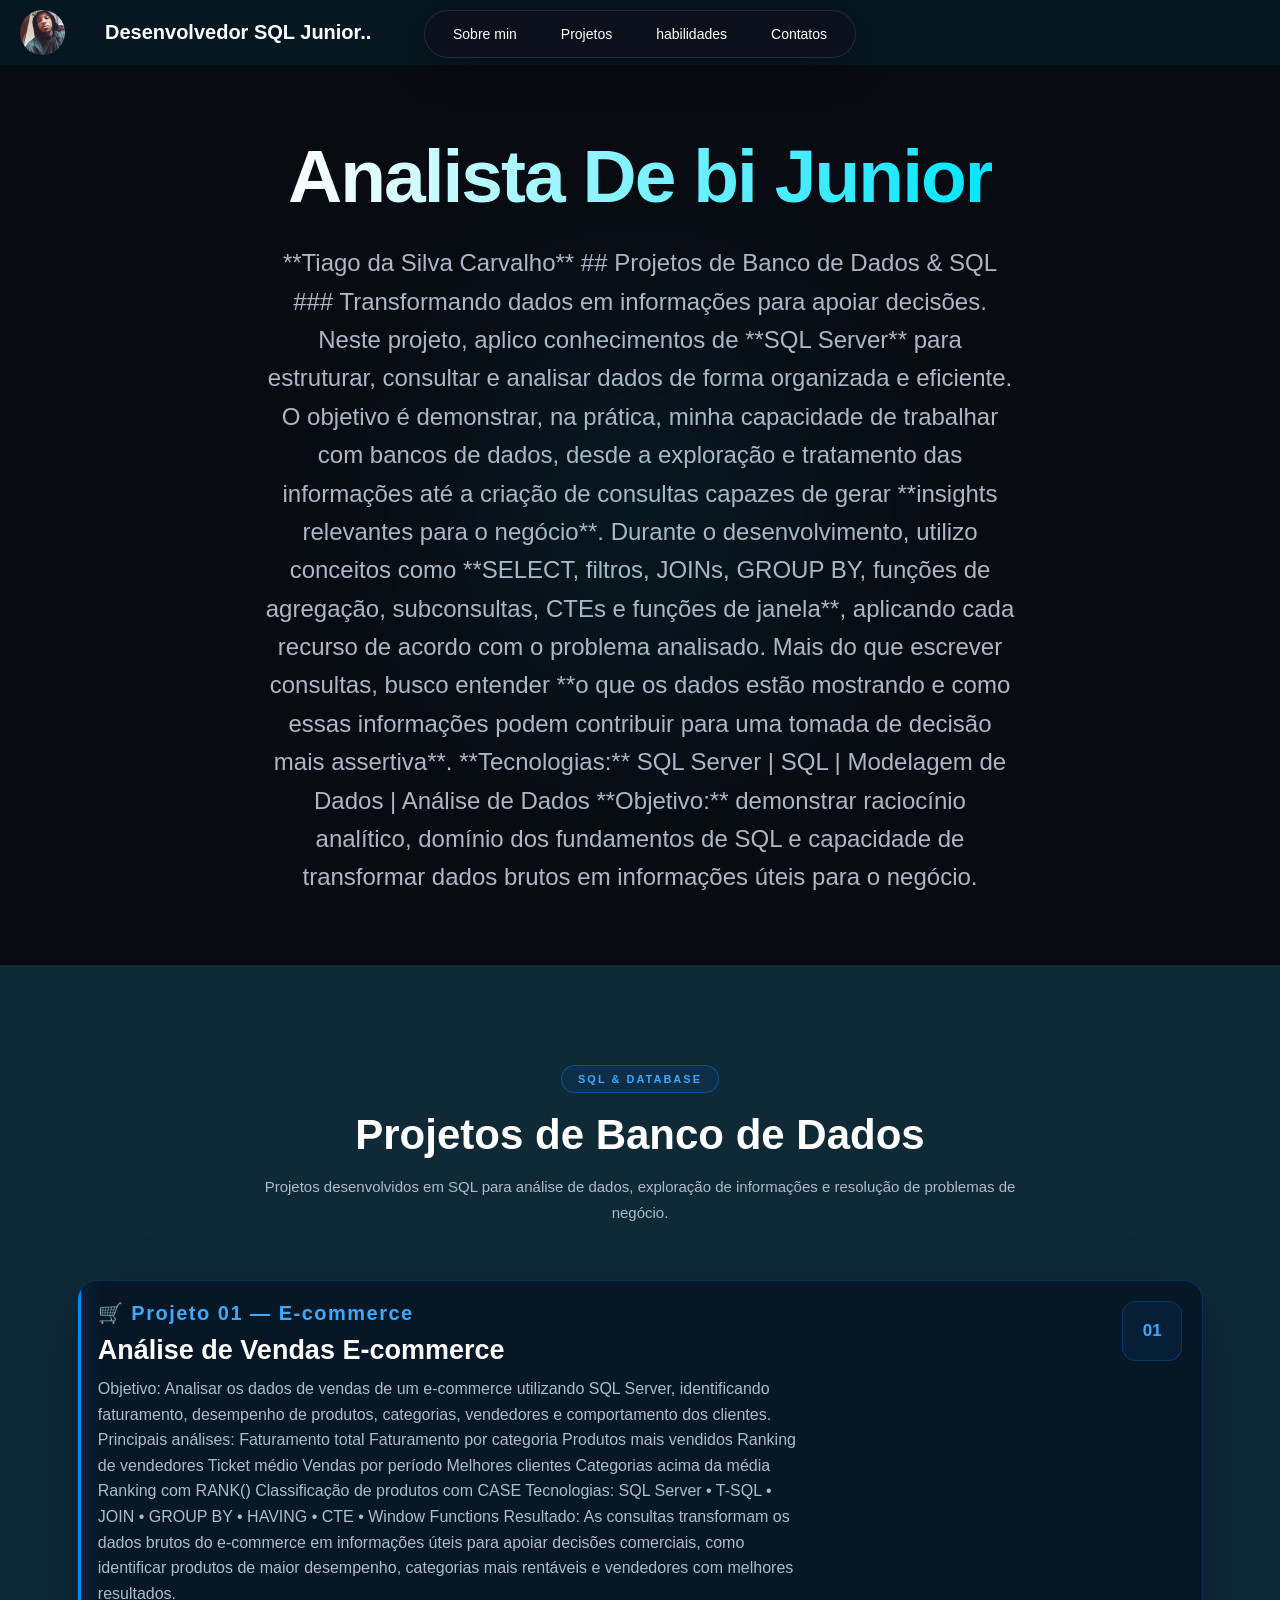
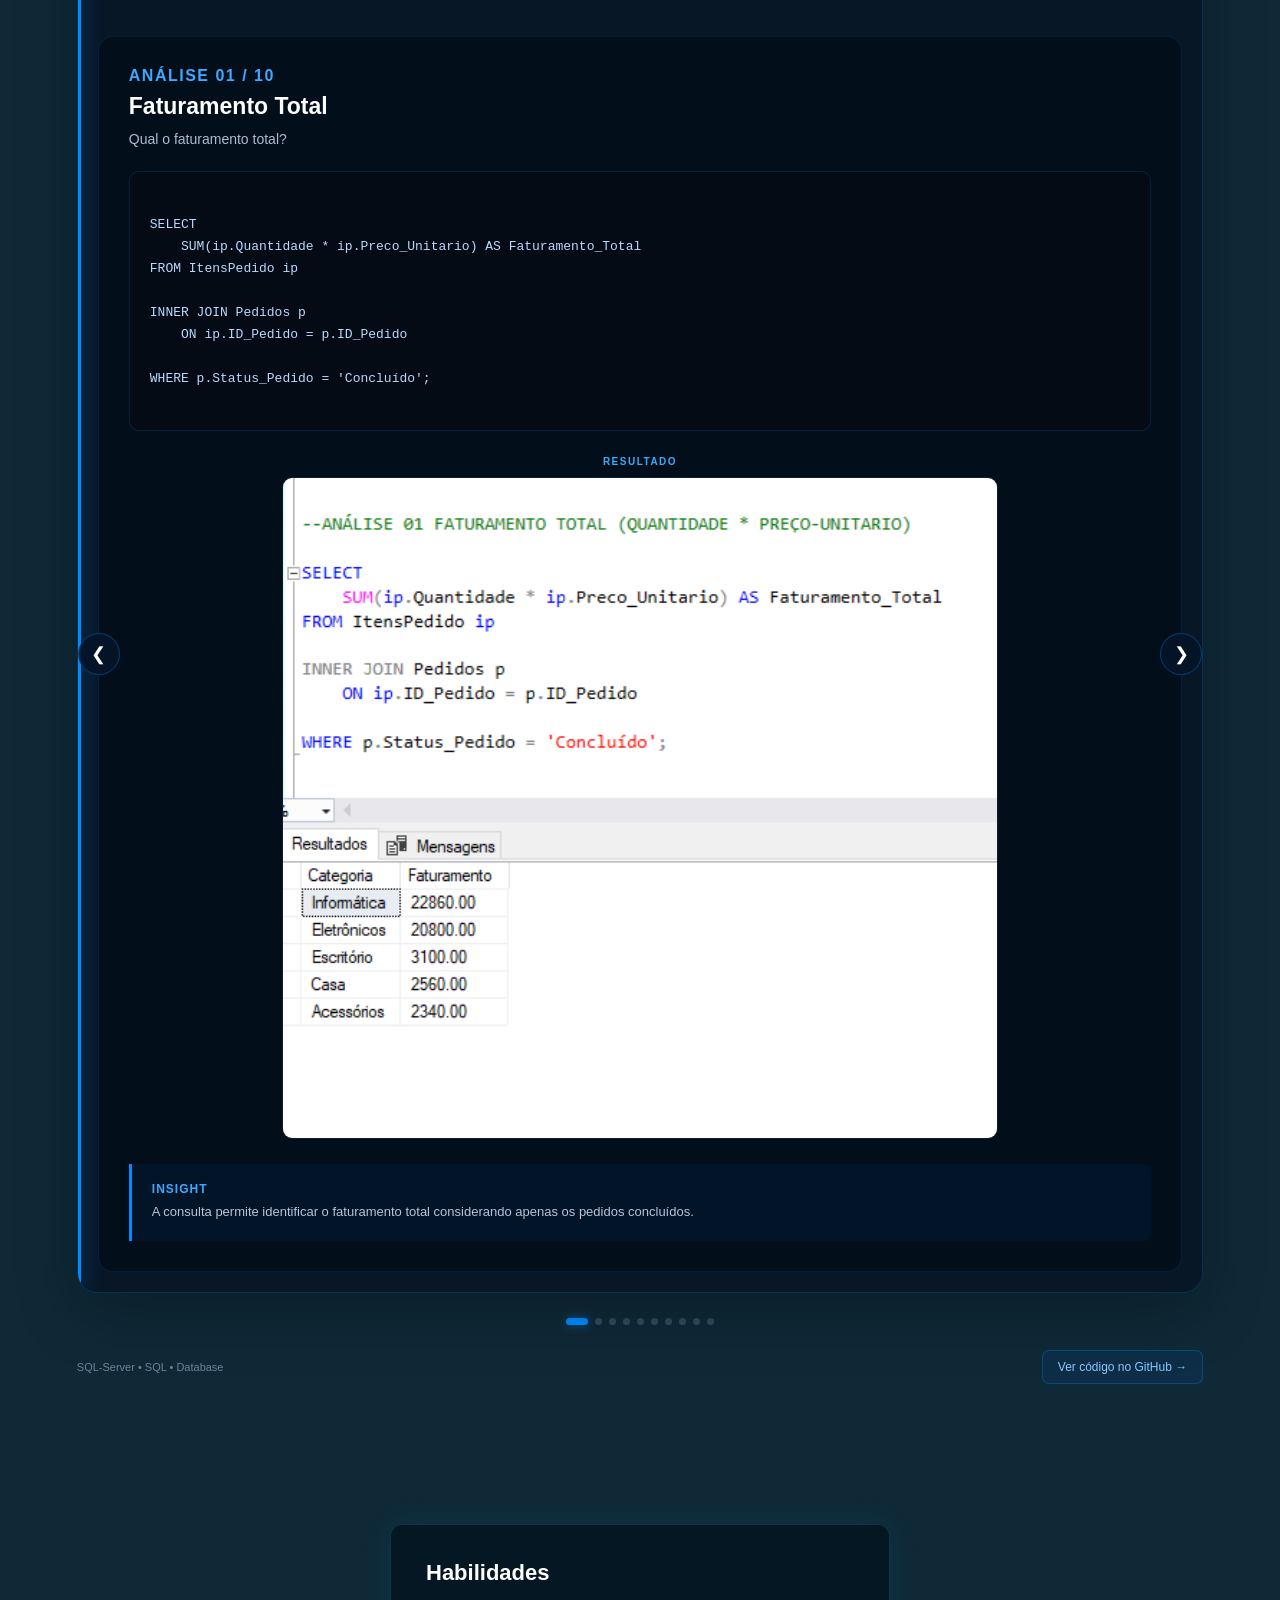
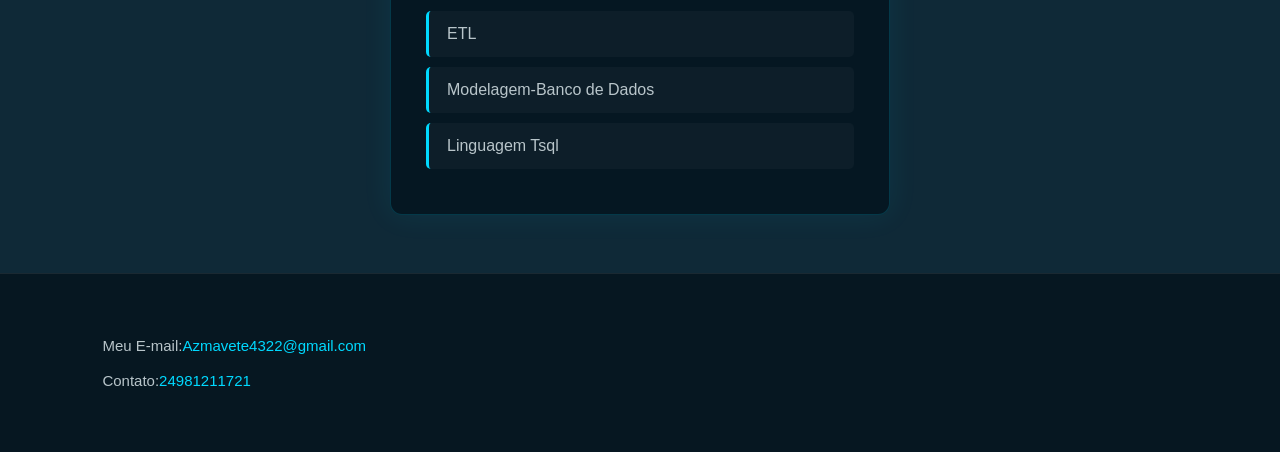
<file: index.html>
<!DOCTYPE html>
<html lang="pt-BR">

<head>
    <meta charset="UTF-8">
    <meta name="viewport" content="width=device-width, initial-scale=1.0">
    <meta name="description" content="Tiago da silva carvalho desenvolvedor Full Stack">
    <link rel="shortcut icon" href="/Meu-portifolio/computador-portatil.ico" type="image/x-icon">
    <link rel="stylesheet" href="style.css">

    <title>Portifólio Tiago Silva - DBA Junior</title>
</head>

<body>

    <header class="perfil">
        <div>
            <!--SEÇÃO FOTO DE PERFIL-->
            <img class="foto--perfil" src="perfil.png" allow="fullscreen" alt="Homem sorrindo"
                title="Tiago Silva">
        </div>

        <h1>Desenvolvedor SQL Junior..</h1>
    </header>





    <!--USANDO A SEMANTICA DO HTML PARA MENU DE NAVEGAÇÃO-->
    <header class="lista">
        <nav>
            <ul>
                <li><a href="#Sobre-min">Sobre min</a></li>
                <li><a href="#projetos-sql">Projetos</a></li>
                <li><a href="#habilidades">habilidades</a></li>
                <li><a href="#Contatos">Contatos</a></li>
            </ul>
        </nav>
    </header>



    <!--A TEG MAIN ENGLOBA TODO O CONTEUSO PRINCIPAL DE UMA PAGINA-->
    <main>

        <!--SEÇÃO SOBRE MIN DENTRO DA SEMANTICA SECTION-->
        <section id="sobre-min">
            <h1>Analista De bi Junior</h1>
            <h3>**Tiago da Silva Carvalho**
                ## Projetos de Banco de Dados & SQL

                ### Transformando dados em informações para apoiar decisões.

                Neste projeto, aplico conhecimentos de **SQL Server** para estruturar, consultar e analisar dados de
                forma organizada e eficiente.

                O objetivo é demonstrar, na prática, minha capacidade de trabalhar com bancos de dados, desde a
                exploração e tratamento das informações até a criação de consultas capazes de gerar **insights
                relevantes para o negócio**.

                Durante o desenvolvimento, utilizo conceitos como **SELECT, filtros, JOINs, GROUP BY, funções de
                agregação, subconsultas, CTEs e funções de janela**, aplicando cada recurso de acordo com o problema
                analisado.

                Mais do que escrever consultas, busco entender **o que os dados estão mostrando e como essas informações
                podem contribuir para uma tomada de decisão mais assertiva**.

                **Tecnologias:** SQL Server | SQL | Modelagem de Dados | Análise de Dados

                **Objetivo:** demonstrar raciocínio analítico, domínio dos fundamentos de SQL e capacidade de
                transformar dados brutos em informações úteis para o negócio.

            </h3>

        </section>

        <!-- =========================
     PROJETOS SQL
========================= -->

        <section id="projetos-sql" class="sql-section">

            <div class="sql-header">

                <span class="sql-tag">SQL & DATABASE</span>

                <h2>Projetos de Banco de Dados</h2>

                <p>
                    Projetos desenvolvidos em SQL para análise de dados,
                    exploração de informações e resolução de problemas de negócio.
                </p>

            </div>


            <!-- =========================
         PROJETO 01
    ========================= -->

            <div class="sql-project">

                <div class="sql-project-top">

                    <div>
                        <span class="sql-category">🛒 Projeto 01 — E-commerce</span>

                        <h3>Análise de Vendas E-commerce</h3>

                        <p>


                            Objetivo:
                            Analisar os dados de vendas de um e-commerce utilizando SQL Server, identificando
                            faturamento, desempenho de produtos, categorias, vendedores e comportamento dos clientes.

                            Principais análises:

                            Faturamento total
                            Faturamento por categoria
                            Produtos mais vendidos
                            Ranking de vendedores
                            Ticket médio
                            Vendas por período
                            Melhores clientes
                            Categorias acima da média
                            Ranking com RANK()
                            Classificação de produtos com CASE

                            Tecnologias:
                            SQL Server • T-SQL • JOIN • GROUP BY • HAVING • CTE • Window Functions

                            Resultado:
                            As consultas transformam os dados brutos do e-commerce em informações úteis para apoiar
                            decisões comerciais, como identificar produtos de maior desempenho, categorias mais
                            rentáveis e vendedores com melhores resultados.
                        </p>
                    </div>

                    <div class="sql-project-number">
                        01
                    </div>

                </div>


                <!-- CARROSSEL -->

                <div class="sql-carousel">

                    <!-- SETA ESQUERDA -->

                    <button class="sql-arrow sql-prev" type="button">
                        &#10094;
                    </button>


                    <!-- ÁREA DO SLIDE -->

                    <div class="sql-slide-container">


                        <!-- =========================
                     SLIDE 01
                ========================= -->

                        <div class="sql-slide active">

                            <span class="sql-analysis-number">
                                ANÁLISE 01 / 10
                            </span>

                            <h4>Faturamento Total</h4>

                            <p class="sql-question">
                                Qual o faturamento total?
                            </p>


                            <div class="sql-code">

                                <pre><code>
SELECT
    SUM(ip.Quantidade * ip.Preco_Unitario) AS Faturamento_Total
FROM ItensPedido ip

INNER JOIN Pedidos p
    ON ip.ID_Pedido = p.ID_Pedido

WHERE p.Status_Pedido = 'Concluído';


                        </code></pre>

                            </div>


                            <div class="sql-result">

                                <span>RESULTADO</span>

                                <!-- TROQUE ESTA IMAGEM PELO SEU PRINT -->

                                <img src="fotos-projeto/faturamento.png"
                                    alt="Resultado da consulta de faturamento total">

                            </div>


                            <div class="sql-insight">

                                <strong>Insight</strong>

                                <p>
                                    A consulta permite identificar o faturamento
                                    total considerando apenas os pedidos concluídos.
                                </p>

                            </div>

                        </div>



                        <!-- =========================
                     SLIDE 02
                ========================= -->

                        <div class="sql-slide">

                            <span class="sql-analysis-number">
                                ANÁLISE 02 / 10
                            </span>

                            <h4>Faturamento por Categoria</h4>

                            <p class="sql-question">
                                Quais categorias apresentam maior faturamento?
                            </p>


                            <div class="sql-code">

                                <pre><code>
--ANÁLISE 02 FATURAMENTO POR CATEGORIA
SELECT
    c.Nome_Categoria AS Categoria,

    SUM(
        ip.Quantidade * ip.Preco_Unitario
    ) AS Faturamento

FROM ItensPedido ip

INNER JOIN Pedidos p
    ON ip.ID_Pedido = p.ID_Pedido

INNER JOIN Produtos pr
    ON ip.ID_Produto = pr.ID_Produto

INNER JOIN Categorias c
    ON pr.ID_Categoria = c.ID_Categoria

WHERE p.Status_Pedido = 'Concluído'

GROUP BY c.Nome_Categoria

ORDER BY Faturamento DESC;

                        </code></pre>

                            </div>


                            <div class="sql-result">

                                <span>RESULTADO</span>

                                <img src="fotos-projeto/faturamento-categoria.png"
                                    alt="Resultado da consulta de faturamento por categoria">

                            </div>


                            <div class="sql-insight">

                                <strong>Insight</strong>

                                <p>
                                    A análise permite identificar quais categorias
                                    são responsáveis pela maior parcela do faturamento.
                                </p>

                            </div>

                        </div>



                        <!-- =========================
                     SLIDE 03
                ========================= -->

                        <div class="sql-slide">

                            <span class="sql-analysis-number">
                                ANÁLISE 03 / 10
                            </span>

                            <h4>Produtos Mais Vendidos</h4>

                            <p class="sql-question">
                                Quais produto mais vendidos?
                            </p>


                            <div class="sql-code">

                                <pre><code>
SELECT
    pr.Nome_Produto AS Produto,

    SUM(ip.Quantidade) AS Quantidade_Vendida

FROM ItensPedido ip

INNER JOIN Pedidos p
    ON ip.ID_Pedido = p.ID_Pedido

INNER JOIN Produtos pr
    ON ip.ID_Produto = pr.ID_Produto

WHERE p.Status_Pedido = 'Concluído'

GROUP BY pr.Nome_Produto

ORDER BY Quantidade_Vendida DESC;

                        </code></pre>

                            </div>


                            <div class="sql-result">

                                <span>RESULTADO</span>

                                <img src="fotos-projeto/produto-mais-vendido.png"
                                    alt="Resultado da consulta produtos qtd mais vendidas">

                            </div>


                            <div class="sql-insight">

                                <strong>Insight</strong>

                                <p>
                                    A consulta identifica os produtos com maior
                                    quantidade de unidades vendidas.
                                </p>

                            </div>

                        </div>


                        <!-- =========================
                     SLIDE 04
                ========================= -->

                        <div class="sql-slide">

                            <span class="sql-analysis-number">
                                ANÁLISE 04 / 10
                            </span>

                            <h4>RANKING DE VENDEDOR</h4>

                            <p class="sql-question">
                                Quais vendedores tem mais vendas?
                            </p>


                            <div class="sql-code">

                                <pre><code>
SELECT
    v.Nome_Vendedor AS Vendedor,

    COUNT(DISTINCT p.ID_Pedido) AS Quantidade_Pedidos,

    SUM(
        ip.Quantidade * ip.Preco_Unitario
    ) AS Faturamento

FROM Vendedores v

INNER JOIN Pedidos p
    ON v.ID_Vendedor = p.ID_Vendedor

INNER JOIN ItensPedido ip
    ON p.ID_Pedido = ip.ID_Pedido

WHERE p.Status_Pedido = 'Concluído'

GROUP BY v.Nome_Vendedor

ORDER BY Faturamento DESC;
                        </code></pre>

                            </div>


                            <div class="sql-result">

                                <span>RESULTADO</span>

                                <img src="fotos-projeto/ranging-vendedor.png"
                                    alt="Resultado da consulta ranging-vendedores">

                            </div>


                            <div class="sql-insight">

                                <strong>Insight</strong>

                                <p>
                                    A consulta identifica o Ranking dos vendedores.
                                </p>

                            </div>

                        </div>


                        <!-- =========================
                     SLIDE 05
                ========================= -->

                        <div class="sql-slide">

                            <span class="sql-analysis-number">
                                ANÁLISE 05 / 10
                            </span>

                            <h4>TICKET-MÉDIO </h4>

                            <p class="sql-question">
                                Quais produtos possuem maior volume de vendas?
                            </p>


                            <div class="sql-code">

                                <pre><code>
--ANÁLISE 05 TICKET-MÉDIO 

SELECT
    AVG(Total_Pedido) AS Ticket_Medio

FROM (

    SELECT
        p.ID_Pedido,

        SUM(
            ip.Quantidade * ip.Preco_Unitario
        ) AS Total_Pedido

    FROM Pedidos p

    INNER JOIN ItensPedido ip
        ON p.ID_Pedido = ip.ID_Pedido

    WHERE p.Status_Pedido = 'Concluído'

    GROUP BY p.ID_Pedido

) AS PedidosTotais;
                        </code></pre>

                            </div>


                            <div class="sql-result">

                                <span>RESULTADO</span>

                                <img src="fotos-projeto/ticket-medio.png"
                                    alt="Resultado da consulta ticket-medio dos produtos">

                            </div>


                            <div class="sql-insight">

                                <strong>Insight</strong>

                                <p>
                                    A consulta identifica o ticket-medio dos produtos.
                                </p>

                            </div>

                        </div>


                        <!-- =========================
                     SLIDE 06
                ========================= -->

                        <div class="sql-slide">

                            <span class="sql-analysis-number">
                                ANÁLISE 06 / 10
                            </span>

                            <h4>VENDAS POR ANO,MÊS,DIA</h4>

                            <p class="sql-question">
                                Quais produtos mais venderam por ano dia e mês?
                            </p>


                            <div class="sql-code">

                                <pre><code>
--ANÁLISE 06 — VENDAS POR ANO,MÊS,DIA
SELECT
    YEAR(p.Data_Pedido) AS Ano,
    MONTH(p.Data_Pedido) AS Mes,
    DAY(p.Data_Pedido) AS Dia,

    SUM(ip.Quantidade * ip.Preco_Unitario) AS Faturamento

FROM Pedidos p

INNER JOIN ItensPedido ip
    ON p.ID_Pedido = ip.ID_Pedido

WHERE p.Status_Pedido = 'Concluído'

GROUP BY
    YEAR(p.Data_Pedido),
    MONTH(p.Data_Pedido),
    DAY(p.Data_Pedido)

ORDER BY
    Ano,
    Mes,
    Dia;
                        </code></pre>

                            </div>


                            <div class="sql-result">

                                <span>RESULTADO</span>

                                <img src="fotos-projeto/Vendas-mes-ano-dia.png"
                                    alt="Resultado da consulta vendas por ano dia e mes">

                            </div>


                            <div class="sql-insight">

                                <strong>Insight</strong>

                                <p>
                                    A consulta identifica vendas por ano dia e mes.
                                </p>

                            </div>

                        </div>


                        <!-- =========================
                     SLIDE 07
                ========================= -->

                        <div class="sql-slide">

                            <span class="sql-analysis-number">
                                ANÁLISE 07 / 10
                            </span>

                            <h4>MELHORES CLIENTES</h4>

                            <p class="sql-question">
                                Quais os melhores clientes?
                            </p>


                            <div class="sql-code">

                                <pre><code>
SELECT
    c.Nome_Cliente AS Cliente,

    COUNT(DISTINCT p.ID_Pedido) AS Quantidade_Pedidos,

    SUM(
        ip.Quantidade * ip.Preco_Unitario
    ) AS Valor_Total

FROM Clientes c

INNER JOIN Pedidos p
    ON c.ID_Cliente = p.ID_Cliente

INNER JOIN ItensPedido ip
    ON p.ID_Pedido = ip.ID_Pedido

WHERE p.Status_Pedido = 'Concluído'

GROUP BY c.Nome_Cliente

ORDER BY Valor_Total DESC;
                        </code></pre>

                            </div>


                            <div class="sql-result">

                                <span>RESULTADO</span>

                                <img src="fotos-projeto/melhor-cliente.png"
                                    alt="Resultado da consulta melhores-cliente">

                            </div>


                            <div class="sql-insight">

                                <strong>Insight</strong>

                                <p>
                                    A consulta identifica os melhores clientes.
                                </p>

                            </div>

                        </div>

                        <!-- =========================
                     SLIDE 08
                ========================= -->

                        <div class="sql-slide">

                            <span class="sql-analysis-number">
                                ANÁLISE 08 / 10
                            </span>

                            <h4>CATEGORIA ACIMA DA MÉDIA</h4>

                            <p class="sql-question">
                                Quais produtos tem categoria acima da madia?
                            </p>


                            <div class="sql-code">

                                <pre><code>
WITH FaturamentoCategoria AS (

    SELECT
        c.Nome_Categoria AS Categoria,

        SUM(
            ip.Quantidade * ip.Preco_Unitario
        ) AS Faturamento

    FROM Categorias c

    INNER JOIN Produtos pr
        ON c.ID_Categoria = pr.ID_Categoria

    INNER JOIN ItensPedido ip
        ON pr.ID_Produto = ip.ID_Produto

    INNER JOIN Pedidos p
        ON ip.ID_Pedido = p.ID_Pedido

    WHERE p.Status_Pedido = 'Concluído'

    GROUP BY c.Nome_Categoria
)
SELECT
    Categoria,
    Faturamento

FROM FaturamentoCategoria

WHERE Faturamento >
(
    SELECT AVG(Faturamento)
    FROM FaturamentoCategoria
)
ORDER BY Faturamento DESC;

                        </code></pre>

                            </div>


                            <div class="sql-result">

                                <span>RESULTADO</span>

                                <img src="fotos-projeto/cat-acima-da-media.png"
                                    alt="Resultado da consulta cat-acima-da-media">

                            </div>


                            <div class="sql-insight">

                                <strong>Insight</strong>

                                <p>
                                    A consulta identifica Categoria de produtos acima da media.
                                </p>

                            </div>

                        </div>

                        <!-- =========================
                     SLIDE 09
                ========================= -->

                        <div class="sql-slide">

                            <span class="sql-analysis-number">
                                ANÁLISE 09 / 10
                            </span>

                            <h4> RANKING DE VENDEDOR E FATURAMENTO COM RANK()</h4>

                            <p class="sql-question">
                                Quais vendedores do raking tem maiores faturamento?
                            </p>


                            <div class="sql-code">

                                <pre><code>

WITH VendasVendedor AS (

    SELECT
        v.Nome_Vendedor AS Vendedor,

        SUM(
            ip.Quantidade * ip.Preco_Unitario
        ) AS Faturamento

    FROM Vendedores v

    INNER JOIN Pedidos p
        ON v.ID_Vendedor = p.ID_Vendedor

    INNER JOIN ItensPedido ip
        ON p.ID_Pedido = ip.ID_Pedido

    WHERE p.Status_Pedido = 'Concluído'

    GROUP BY v.Nome_Vendedor

)

SELECT
    Vendedor,
    Faturamento,

    RANK() OVER (
        ORDER BY Faturamento DESC
    ) AS Ranking

FROM VendasVendedor

ORDER BY Ranking;

                        </code></pre>

                            </div>


                            <div class="sql-result">

                                <span>RESULTADO</span>

                                <img src="fotos-projeto/vendedor-faturamento.png"
                                    alt="Resultado da consulta Ranking vendedor e faturamento">

                            </div>


                            <div class="sql-insight">

                                <strong>Insight</strong>

                                <p>
                                    A consulta identifica o ranking de vendedores e faturamento.
                                </p>

                            </div>

                        </div>

                        <!-- =========================
                     SLIDE 10
                ========================= -->

                        <div class="sql-slide">

                            <span class="sql-analysis-number">
                                ANÁLISE 10 / 10
                            </span>

                            <h4>Produtos Mais Vendidos</h4>

                            <p class="sql-question">
                                Quais produtos estao com baixa ou alta?
                            </p>


                            <div class="sql-code">

                                <pre><code>
SELECT
    pr.Nome_Produto AS Produto,

    SUM(ip.Quantidade) AS Quantidade_Vendida,

    CASE

        WHEN SUM(ip.Quantidade) >= 5
            THEN 'Alto Volume'

        WHEN SUM(ip.Quantidade) >= 3
            THEN 'Volume Médio'

        ELSE 'Baixo Volume'

    END AS Classificacao

FROM Produtos pr

INNER JOIN ItensPedido ip
    ON pr.ID_Produto = ip.ID_Produto

INNER JOIN Pedidos p
    ON ip.ID_Pedido = p.ID_Pedido

WHERE p.Status_Pedido = 'Concluído'

GROUP BY pr.Nome_Produto

ORDER BY Quantidade_Vendida DESC;


                        </code></pre>

                            </div>


                            <div class="sql-result">

                                <span>RESULTADO</span>

                                <img src="fotos-projeto/clasificação.png"
                                    alt="Resultado da consulta Classificação de produtos">

                            </div>


                            <div class="sql-insight">

                                <strong>Insight</strong>

                                <p>
                                    A consulta identifica os produtos com baixa e alta.
                                </p>

                            </div>

                        </div>

                    </div>


                    <!-- SETA DIREITA -->

                    <button class="sql-arrow sql-next" type="button">
                        &#10095;
                    </button>

                </div>


                   

                </div>


                <!-- INDICADORES -->

                <div class="sql-dots">

                    <button class="sql-dot active"></button>
                    <button class="sql-dot"></button>
                    <button class="sql-dot"></button>
                    <button class="sql-dot"></button>
                    <button class="sql-dot"></button>
                    <button class="sql-dot"></button>
                    <button class="sql-dot"></button>
                    <button class="sql-dot"></button>
                    <button class="sql-dot"></button>
                    <button class="sql-dot"></button>

                </div>


                <!-- LINK GITHUB -->

                <div class="sql-project-footer">

                    <span>
                        SQL-Server • SQL • Database
                    </span>

                    <a href="https://github.com/O-Analista/Analise_Ecommerce_Sql" target="_blank" class="sql-github-button">
                        Ver código no GitHub →
                    </a>

                </div>

            </div>



        </section>







        <!--LISTA NÃO ORDENADA-->
        <section id="habilidades">
            <h3>Habilidades</h3>
            <ul>
                <li>ETL</li>
                <li>Modelagem-Banco de Dados</li>
                <li>Linguagem Tsql</li>
            </ul>
        </section>


        <br>


        <!--SEMANTICA FOOTER PARA RODAPE DO SITE-->
        <footer>


            <section id="Contatos">
                <!--EXEMPLO DE LINKS COM SEÇÃO MEUS CONTATOS-->
                <p>Meu E-mail:<a href="milto:Azmavete4322@gmail.com">Azmavete4322@gmail.com</a></p>
                <p>Contato:<a href="tel:+5524981211721">24981211721</a></p>
            </section>

        </footer>


        <script src="app.js"></script>

</body>

</html>
</file>
<file: style.css>
/* =========================================================
   RESET GLOBAL
========================================================= */

* {
    margin: 0;
    padding: 0;
    box-sizing: border-box;
}

html {
    width: 100%;
    max-width: 100%;
    overflow-x: hidden;
    scroll-behavior: smooth;
}

body {
    width: 100%;
    max-width: 100%;
    margin: 0;
    padding: 0;
    overflow-x: hidden;

    background-color: rgba(3, 30, 45, 0.95);
    color: #ffffff;
    font-family: Arial, sans-serif;
}


/* =========================================================
   PERFIL
========================================================= */

.perfil {
    width: 100%;
    display: flex;
    flex-direction: row;
    justify-content: flex-start;
    align-items: center;

    padding: 10px 20px;
    gap: 40px;

    color: white;
    background-color: #061721;
}

.perfil h1 {
    font-size: 20px;
}

.foto--perfil {
    display: block;
    width: 45px;
    height: 45px;

    object-fit: cover;
    border-radius: 50%;
}


/* =========================================================
   MENU
========================================================= */

.lista {
    position: fixed;
    top: 10px;
    left: 50%;

    transform: translateX(-50%);

    z-index: 1000;

    padding: 5px 10px;

    max-width: calc(100% - 20px);

    background: rgba(15, 15, 25, 0.75);

    backdrop-filter: blur(15px);

    border: 1px solid rgba(255, 255, 255, 0.1);

    border-radius: 50px;

    box-shadow: 0 10px 40px rgba(0, 0, 0, 0.4);
}

.lista ul {
    display: flex;
    align-items: center;
    justify-content: center;

    gap: 8px;

    margin: 0;
    padding: 0;

    list-style: none;
}

.lista a {
    position: relative;

    display: block;

    padding: 10px 18px;

    color: #ffffff;

    text-decoration: none;

    font-family: Arial, sans-serif;

    font-size: 14px;
    font-weight: 500;

    border-radius: 30px;

    transition: all 0.3s ease;
}

.lista a:hover {
    color: #00e5ff;
    background: rgba(0, 229, 255, 0.08);
    transform: translateY(-2px);
}

.lista a::after {
    content: "";

    position: absolute;

    left: 50%;
    bottom: 5px;

    width: 0;
    height: 2px;

    background: #00e5ff;

    transform: translateX(-50%);

    transition: width 0.3s ease;
}

.lista a:hover::after {
    width: 50%;
}


/* =========================================================
   SOBRE
========================================================= */

#sobre-min {
    position: relative;

    width: 100%;
    min-height: 100vh;

    display: flex;

    flex-direction: column;

    justify-content: center;
    align-items: center;

    padding: 40px 20px;

    text-align: center;

    background: #080b12;

    color: white;

    overflow: hidden;
}

#sobre-min h1 {
    margin: 0;

    font-size: clamp(40px, 6vw, 75px);

    font-weight: 800;

    letter-spacing: -2px;

    background: linear-gradient(
        90deg,
        #ffffff,
        #00e5ff
    );

    background-clip: text;

    -webkit-background-clip: text;

    color: transparent;
}

#sobre-min h3 {
    width: 100%;
    max-width: 750px;

    margin-top: 25px;

    color: #aeb7c6;

    font-size: clamp(18px, 2vw, 24px);

    line-height: 1.6;

    font-weight: 400;
}

#sobre-min::before {
    content: "";

    position: absolute;

    width: 350px;
    height: 350px;

    background: #00e5ff;

    opacity: 0.08;

    filter: blur(120px);

    border-radius: 50%;

    pointer-events: none;
}


/* =========================================================
   PROJETOS SQL
========================================================= */

.sql-section {
    position: relative;

    width: 100%;
    max-width: 100%;

    padding: 100px 7%;

    overflow: hidden;
}

.sql-header {
    position: relative;

    width: 100%;
    max-width: 760px;

    margin: 0 auto 55px;

    text-align: center;

    z-index: 2;
}

.sql-tag {
    display: inline-block;

    padding: 7px 16px;

    border: 1px solid rgba(0, 140, 255, 0.40);

    border-radius: 30px;

    background: rgba(0, 119, 255, 0.08);

    color: #3da9ff;

    font-size: 11px;

    font-weight: 700;

    letter-spacing: 2px;
}

.sql-header h2 {
    margin: 18px 0 15px;

    color: #ffffff;

    font-size: 42px;
}

.sql-header p {
    color: #aebbd0;

    font-size: 15px;

    line-height: 1.7;
}


/* =========================================================
   CARD DO PROJETO
========================================================= */

.sql-project {
    position: relative;

    width: 100%;
    max-width: 1150px;

    margin: 0 auto;

    padding: 20px;

    border-radius: 20px;

    border: 1px solid rgba(0, 140, 255, 0.22);

    background: rgba(7, 17, 32, 0.70);

    backdrop-filter: blur(12px);

    box-shadow:
        0 20px 60px rgba(0, 0, 0, 0.25);

    overflow: hidden;
}

.sql-project::before {
    content: "";

    position: absolute;

    left: 0;
    top: 0;

    width: 3px;
    height: 100%;

    background: #008cff;

    box-shadow:
        0 0 20px rgba(0, 140, 255, 0.8);
}


/* =========================================================
   CABEÇALHO DO PROJETO
========================================================= */

.sql-project-top {
    display: flex;

    justify-content: space-between;

    align-items: flex-start;

    gap: 30px;

    margin-bottom: 30px;
}

.sql-project-top > div:first-child {
    min-width: 0;
    flex: 1;
}

.sql-category {
    color: #3da9ff;

    font-size: 20px;

    font-weight: 800;

    letter-spacing: 1.5px;
}

.sql-project-top h3 {
    margin: 10px 0;

    color: #ffffff;

    font-size: 27px;
}

.sql-project-top p {
    width: 100%;
    max-width: 700px;

    color: #aebbd0;

    font-size: 16px;

    text-align: start;

    line-height: 1.6;

    overflow-wrap: break-word;
}

.sql-project-number {
    display: flex;

    align-items: center;
    justify-content: center;

    min-width: 60px;
    width: 60px;
    height: 60px;

    border-radius: 14px;

    background: rgba(0, 119, 255, 0.08);

    border: 1px solid rgba(0, 140, 255, 0.25);

    color: #3da9ff;

    font-size: 17px;

    font-weight: 700;
}


/* =========================================================
   CARROSSEL
========================================================= */

.sql-carousel {
    position: relative;

    width: 100%;
    max-width: 100%;

    display: flex;

    align-items: center;
}

.sql-slide-container {
    position: relative;

    width: 100%;
    max-width: 100%;

    overflow: hidden;
}

.sql-slide {
    display: none;

    width: 100%;
    max-width: 100%;

    padding: 30px;

    border-radius: 15px;

    border: 1px solid rgba(0, 140, 255, 0.15);

    background: rgba(2, 10, 22, 0.60);

    overflow: hidden;
}

.sql-slide.active {
    display: block;

    animation: sqlFade 0.35s ease;
}

@keyframes sqlFade {

    from {
        opacity: 0;
        transform: translateX(15px);
    }

    to {
        opacity: 1;
        transform: translateX(0);
    }
}


/* =========================================================
   TÍTULO DA ANÁLISE
========================================================= */

.sql-analysis-number {
    color: #3da9ff;

    font-size: 16px;

    font-weight: 700;

    letter-spacing: 1.5px;
}

.sql-slide h4 {
    margin: 8px 0;

    color: #ffffff;

    font-size: 23px;
}

.sql-question {
    margin-bottom: 20px;

    color: #aebbd0;

    font-size: 14px;

    line-height: 1.6;
}


/* =========================================================
   BLOCO SQL
========================================================= */

.sql-code {
    width: 100%;
    max-width: 100%;

    max-height: 260px;

    overflow-x: auto;
    overflow-y: auto;

    margin-bottom: 25px;

    border-radius: 10px;

    border: 1px solid rgba(0, 140, 255, 0.18);

    background: #050b14;
}

.sql-code pre {
    margin: 0;

    padding: 20px;

    width: max-content;
    min-width: 100%;

    white-space: pre;
}

.sql-code code {
    color: #b9d9ff;

    font-family: "Courier New", monospace;

    font-size: 13px;

    line-height: 1.7;
}


/* =========================================================
   RESULTADO
========================================================= */

.sql-result {
    width: 100%;
    max-width: 100%;

    margin-bottom: 25px;

    overflow: hidden;
}

.sql-result > span {
    display: block;

    margin-bottom: 10px;

    color: #3da9ff;

    font-size: 10px;

    font-weight: 700;

    letter-spacing: 1.5px;
}

.sql-result img {
    display: block;

    width: 100%;
    max-width: 100%;

    height: auto;

    max-height: 350px;

    object-fit: contain;

    border-radius: 10px;

    border: 1px solid rgba(0, 140, 255, 0.15);

    background: #050b14;
}


/* =========================================================
   INSIGHT
========================================================= */

.sql-insight {
    width: 100%;
    max-width: 100%;

    padding: 18px 20px;

    border-left: 3px solid #008cff;

    border-radius: 0 8px 8px 0;

    background: rgba(0, 119, 255, 0.06);

    overflow-wrap: break-word;
}

.sql-insight strong {
    display: block;

    margin-bottom: 6px;

    color: #3da9ff;

    font-size: 12px;

    text-transform: uppercase;

    letter-spacing: 1px;
}

.sql-insight p {
    margin: 0;

    color: #b8c5d8;

    font-size: 13px;

    line-height: 1.6;
}


/* =========================================================
   SETAS
========================================================= */

.sql-arrow {
    position: absolute;

    top: 50%;

    z-index: 5;

    transform: translateY(-50%);

    width: 42px;
    height: 42px;

    display: flex;

    align-items: center;
    justify-content: center;

    border-radius: 50%;

    border: 1px solid rgba(0, 140, 255, 0.35);

    background: rgba(5, 20, 40, 0.90);

    color: #ffffff;

    font-size: 18px;

    cursor: pointer;

    transition: 0.3s ease;
}

.sql-prev {
    left: -20px;
}

.sql-next {
    right: -20px;
}

.sql-arrow:hover {
    background: rgba(0, 119, 255, 0.25);

    border-color: #008cff;

    box-shadow:
        0 0 20px rgba(0, 140, 255, 0.25);

    color: #3da9ff;
}


/* =========================================================
   INDICADORES
========================================================= */

.sql-dots {
    display: flex;

    justify-content: center;

    align-items: center;

    gap: 7px;

    margin-top: 25px;
}

.sql-dot {
    width: 7px;
    height: 7px;

    padding: 0;

    border: none;

    border-radius: 50%;

    background: rgba(150, 180, 220, 0.25);

    cursor: pointer;

    transition: 0.3s ease;
}

.sql-dot.active {
    width: 22px;

    border-radius: 10px;

    background: #008cff;

    box-shadow:
        0 0 10px rgba(0, 140, 255, 0.5);
}


/* =========================================================
   RODAPÉ DO PROJETO
========================================================= */

.sql-project-footer {
    display: flex;

    justify-content: space-between;

    align-items: center;

    gap: 20px;

    margin-top: 25px;
}

.sql-project-footer span {
    color: #71829a;

    font-size: 11px;
}

.sql-github-button {
    padding: 9px 15px;

    border-radius: 7px;

    border: 1px solid rgba(0, 140, 255, 0.30);

    background: rgba(0, 119, 255, 0.08);

    color: #8bc7ff;

    text-decoration: none;

    font-size: 12px;

    transition: 0.3s ease;
}

.sql-github-button:hover {
    background: rgba(0, 119, 255, 0.20);

    border-color: #008cff;

    color: #ffffff;
}


/* =========================================================
   HABILIDADES
========================================================= */

#habilidades {
    width: calc(100% - 40px);

    background-color: rgba(6, 23, 33, 0.95);

    padding: 35px;

    border-radius: 12px;

    border: 1px solid rgba(0, 217, 255, 0.18);

    max-width: 500px;

    margin: 40px auto;

    box-shadow: 0 0 30px rgba(0, 217, 255, 0.08);
}

#habilidades h3 {
    color: #ffffff;

    font-size: 22px;

    margin-bottom: 25px;
}

#habilidades ul {
    list-style: none;

    padding: 0;
    margin: 0;
}

#habilidades li {
    color: #b8c5ca;

    background-color: rgba(255, 255, 255, 0.03);

    padding: 14px 18px;

    margin-bottom: 10px;

    border-left: 3px solid #00d9ff;

    border-radius: 5px;
}


/* =========================================================
   FOOTER
========================================================= */

footer {
    width: 100%;

    background-color: #061721;

    color: #ffffff;

    padding: 50px 8%;

    display: flex;

    justify-content: space-between;

    align-items: flex-start;

    gap: 60px;

    border-top: 1px solid rgba(255, 255, 255, 0.08);
}

footer h3 {
    color: #ffffff;

    font-size: 22px;

    margin-bottom: 20px;
}

footer p {
    color: #b8c5ca;

    font-size: 15px;

    line-height: 1.8;

    margin: 8px 0;
}

footer a {
    color: #00d9ff;

    text-decoration: none;

    font-weight: 500;
}

#Links-uteis,
#Contatos {
    flex: 1;
}


/* =========================================================
   GAMMA
========================================================= */

.gamma-container {
    width: 100%;
    max-width: 1440px;

    margin: 0 auto;

    position: relative;

    overflow: hidden;
}

.gamma-container iframe {
    display: block;

    width: 100%;

    height: 600px;

    border: none;
}


/* =========================================================
   TABLET
   769px — 1024px
========================================================= */

@media screen and (min-width: 769px) and (max-width: 1024px) {

    .sql-section {
        padding: 80px 5%;
    }

    .sql-project {
        padding: 28px;
        
    }

.sql-slide {
        padding: 25px;
    }

    .sql-result img {
        max-height: 450px;
    }

    .gamma-container iframe {
        height: 700px;
    }
}


/* =========================================================
   DESKTOP / NOTEBOOK
   1025px — 1439px
========================================================= */

@media screen and (min-width: 1025px) and (max-width: 1439px) {

    .sql-section {
        padding: 100px 6%;
    }

    .sql-project {
        max-width: 1150px;
    }

    .sql-slide {
        padding: 30px;
    }

    .sql-result img {
        max-height: 500px;
    }

    .gamma-container {
        max-width: 1250px;
    }

    .gamma-container iframe {
        height: 850px;
    }
}


/* =========================================================
   COMPUTADOR GRANDE
   1440px+
========================================================= */

@media screen and (min-width: 1440px) {

    .sql-section {
        padding: 120px 7%;
    }

    .sql-project {
        max-width: 1250px;
    }

    .sql-slide {
        padding: 35px;
    }

    .sql-result img {
        max-height: 650px;
    }

    .gamma-container {
        max-width: 1400px;
    }

    .gamma-container iframe {
        height: 900px;
    }
}


/* =========================================================
   CELULAR
   ATÉ 768px
========================================================= */

@media screen and (max-width: 768px) {

    html,
    body {
        width: 100%;
        max-width: 100%;
        overflow-x: hidden;
    }

    .perfil {
        gap: 15px;

        padding: 10px 15px;
    }

    .perfil h1 {
        font-size: 16px;
    }

    .foto--perfil {
        width: 40px;
        height: 40px;
    }


    /* MENU */

    .lista {
        width: calc(100% - 20px);

        max-width: calc(100% - 20px);

        padding: 8px 6px;

        border-radius: 20px;
    }

    .lista ul {
        width: 100%;

        flex-wrap: wrap;

        gap: 2px;
    }

    .lista a {
        padding: 7px 8px;

        font-size: 11px;
    }


    /* SOBRE */

    #sobre-min {
        width: 100%;

        min-height: auto;

        padding: 80px 20px;
    }

    #sobre-min h1 {
        font-size: 38px;

        letter-spacing: -1px;
    }

    #sobre-min h3 {
        font-size: 17px;

        line-height: 1.6;
    }


    /* GAMMA */

    .gamma-container {
        width: 100%;

        max-width: 100%;

        overflow: hidden;
    }

    .gamma-container iframe {
        width: 100%;

        max-width: 100%;

        height: 700px;
    }


    /* PROJETOS */

    .sql-section {
        width: 100%;

        padding: 70px 12px;

        overflow: hidden;
    }

    .sql-header {
        width: 100%;

        margin-bottom: 35px;
    }

    .sql-header h2 {
        font-size: 30px;
    }

    .sql-header p {
        font-size: 14px;
    }


    /* CARD */

    .sql-project {
        width: 100%;

        max-width: 100%;

        padding: 18px;

        border-radius: 15px;

        overflow: hidden;
    }


    /* CABEÇALHO */

    .sql-project-top {
        display: block;

        width: 100%;
    }

    .sql-category {
        font-size: 15px;

        letter-spacing: 1px;
    }

    .sql-project-top h3 {
        font-size: 23px;
    }

    .sql-project-top p {
        width: 100%;

        max-width: 100%;

        font-size: 14px;

        overflow-wrap: break-word;
    }

    .sql-project-number {
        display: none;
    }


    /* CARROSSEL */

    .sql-carousel {
        width: 100%;

        max-width: 100%;
    }

    .sql-slide-container {
        width: 100%;

        max-width: 100%;

        overflow: hidden;
    }

    .sql-slide {
        width: 100%;

        max-width: 100%;

        padding: 18px;

        overflow: hidden;
    }


    /* CÓDIGO */

    .sql-code {
        width: 100%;

        max-width: 100%;

        overflow-x: auto;

        overflow-y: hidden;
    }

    .sql-code pre {
        width: max-content;

        min-width: 100%;

        padding: 15px;
    }

    .sql-code code {
        font-size: 12px;
    }


    /* IMAGEM */

    .sql-result {
        width: 100%;

        max-width: 100%;

        overflow: hidden;
    }

    .sql-result img {
        display: block;

        width: 100%;

        max-width: 100%;

        height: auto;

        max-height: none;

        object-fit: contain;
    }


    /* INSIGHT */

    .sql-insight {
        width: 100%;

        max-width: 100%;

        padding: 15px;
    }


    /* SETAS */

    .sql-arrow {
        width: 34px;

        height: 34px;

        font-size: 15px;
    }

    .sql-prev {
        left: 4px;
    }

    .sql-next {
        right: 4px;
    }


    /* RODAPÉ PROJETO */

    .sql-project-footer {
        display: flex;

        flex-direction: column;

        align-items: flex-start;

        width: 100%;
    }


    /* HABILIDADES */

    #habilidades {
        width: calc(100% - 30px);

        padding: 25px 20px;
    }


    /* FOOTER */

    footer {
        width: 100%;

        flex-direction: column;

        padding: 40px 20px;

        gap: 30px;
    }
}


/* =========================================================
   CELULAR PEQUENO
   ATÉ 480px
========================================================= */

@media screen and (max-width: 480px) {

    .perfil h1 {
        font-size: 14px;
    }

    .lista {
        width: calc(100% - 12px);

        max-width: calc(100% - 12px);

        top: 6px;
    }

    .lista a {
        padding: 6px 6px;

        font-size: 10px;
    }

    #sobre-min {
        padding-left: 15px;
        padding-right: 15px;
    }

    #sobre-min h1 {
        font-size: 32px;
    }

    #sobre-min h3 {
        font-size: 16px;
    }

    .sql-section {
        padding-left: 8px;
        padding-right: 8px;
    }

    .sql-project {
        padding: 14px;
    }

    .sql-slide {
        padding: 15px;
    }

    .sql-slide h4 {
        font-size: 20px;
    }

    .sql-question {
        font-size: 13px;
    }

    .sql-arrow {
        width: 30px;
        height: 30px;
    }

    .sql-prev {
        left: 2px;
    }

    .sql-next {
        right: 2px;
    }

    .gamma-container iframe {
        height: 650px;
    }
}

/* =========================================================
   CORREÇÃO EXCLUSIVA PARA CELULAR
   NÃO ALTERA DESKTOP
   ========================================================= */

@media screen and (max-width: 768px) {

    /* Seção */
    .sql-section {
        width: 100%;
        padding: 60px 10px;
        overflow: hidden;
    }

    /* Card */
    .sql-project {
        width: 100%;
        max-width: 100%;
        padding: 12px;
        overflow: hidden;
    }

    /* Cabeçalho */
    .sql-project-top {
        display: block;
        width: 100%;
    }

    .sql-project-top > div:first-child {
        width: 100%;
    }

    .sql-project-top p {
        width: 100%;
        font-size: 14px;
        line-height: 1.6;
    }

    /* Carrossel */
    .sql-carousel {
        width: 100%;
        position: relative;
    }

    .sql-slide-container {
        width: 100%;
        overflow: hidden;
    }

    /* Slide */
    .sql-slide {
        width: 100%;
        padding: 15px;
        overflow: hidden;
    }

    /* =====================================================
       TEXTO DO SLIDE
       ===================================================== */

    .sql-slide h4 {
        font-size: 19px;
        line-height: 1.3;
    }

    .sql-question {
        font-size: 13px;
        line-height: 1.6;
        overflow-wrap: break-word;
        word-break: normal;
    }

    /* =====================================================
       CÓDIGO SQL
       ===================================================== */

    .sql-code {
        width: 100%;
        max-width: 100%;
        overflow-x: auto;
        -webkit-overflow-scrolling: touch;
    }

    .sql-code pre {
        width: max-content;
        min-width: 100%;
        margin: 0;
        white-space: pre;
    }

    /* =====================================================
       IMAGEM
       ===================================================== */

    .sql-result {
        width: 100%;
        max-width: 60%;
        overflow-x: auto;
        overflow-y: hidden;
        -webkit-overflow-scrolling: touch;
    }

    .sql-result img {
        /*
         * NÃO força a imagem a caber no celular.
         * Mantém a proporção original.
         */
        width: auto;
        height: auto;

        /*
         * A imagem terá no mínimo a largura do slide.
         */
        min-width: 100%;

        max-width: none;
        max-height: none;

        display: block;
        object-fit: contain;
    }

    /* =====================================================
       SETAS
       ===================================================== */

    .sql-arrow {
        width: 32px;
        height: 32px;
        font-size: 14px;
    }

    .sql-prev {
        left: -5px;
    }

    .sql-next {
        right: -5px;
    }

    /* =====================================================
       RODAPÉ
       ===================================================== */

    .sql-project-footer {
        flex-direction: column;
        align-items: flex-start;
        gap: 15px;
    }
}


/* =========================================================
   CELULAR PEQUENO
   ========================================================= */

@media screen and (max-width: 480px) {

    .sql-section {
        padding: 50px 8px;
    }

    .sql-project {
        padding: 10px;
    }

    .sql-slide {
        padding: 12px;
    }

    .sql-slide h4 {
        font-size: 18px;
    }

    .sql-question {
        font-size: 13px;
    }

    .sql-result img {
        width: auto;
        min-width: 100%;
        height: auto;
        max-width: none;
        max-height: none;
    }

    .sql-code {
        font-size: 12px;
    }

}


/* ==========================================
   DIMINUIR IMAGEM DO CARROSSEL NO CELULAR
========================================== */

@media screen and (max-width: 768px) {

    .sql-result {
        width: 100%;
        text-align: center;
        overflow: hidden;
    }

    .sql-result img {
        width: 85%;
        max-width: 85%;
        height: auto;
        max-height: none;
        object-fit: contain;
        margin: 0 auto;
    }

}


/* CELULAR PEQUENO */
/* ==========================================
   TAMANHO DA IMAGEM DENTRO DO CARROSSEL
========================================== */

.sql-result {
    display: flex;
    flex-direction: column;
    align-items: center;
}

.sql-result img {
    width: 70%;
    height: auto;
    max-width: 70%;
    max-height: none;
    object-fit: contain;
}
</file>
